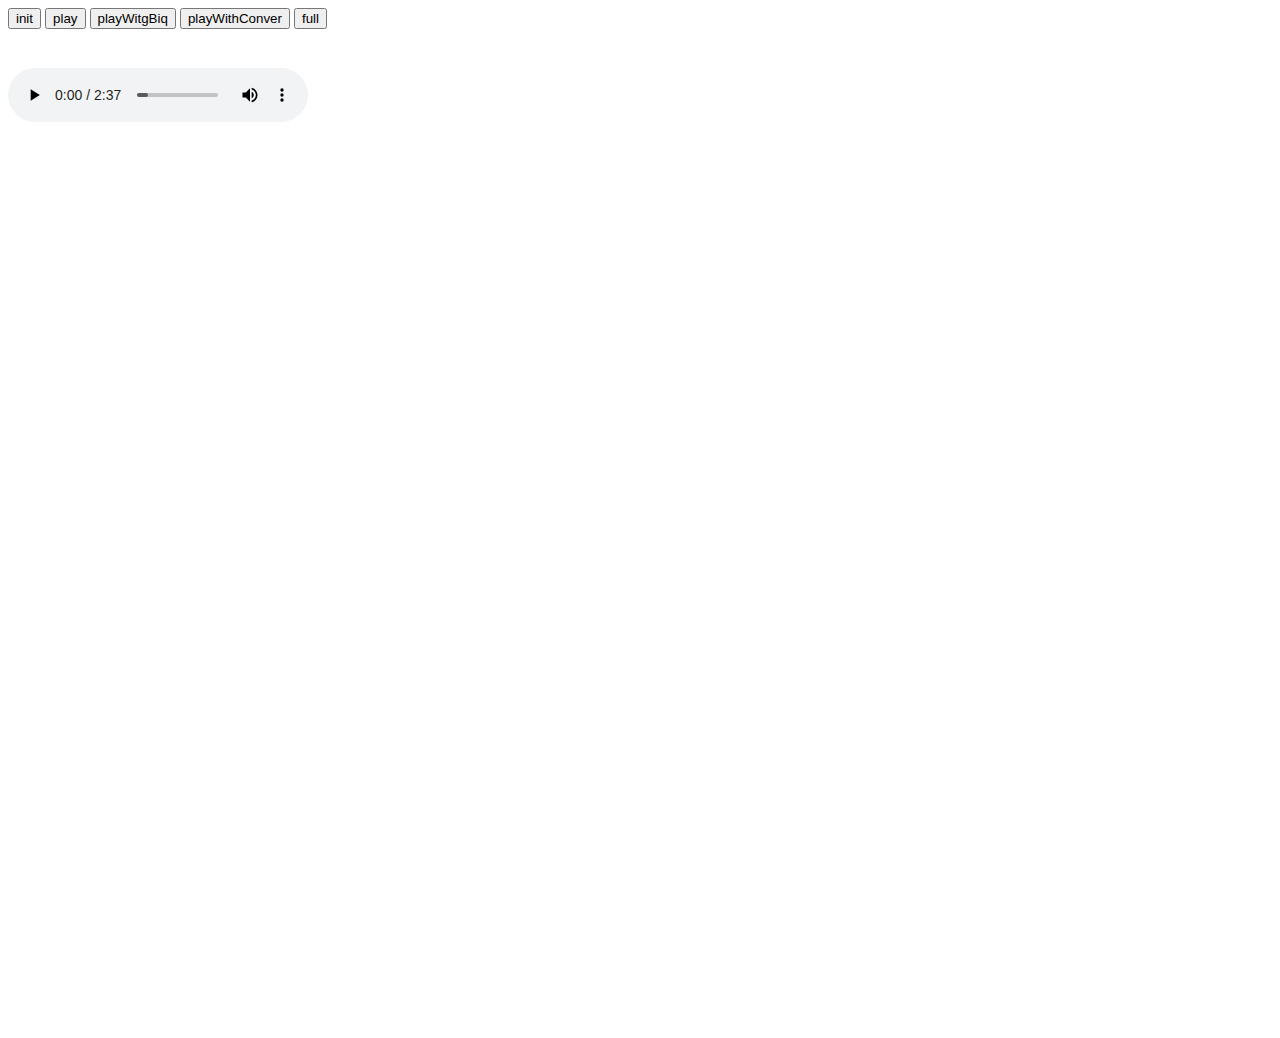
<file: index.html>
<!DOCTYPE html>
<html lang="en">
<head>
    <meta charset="UTF-8">
    <meta http-equiv="X-UA-Compatible" content="IE=edge">
    <meta name="viewport" content="width=device-width, initial-scale=1.0">
    <title>Document</title>
    <style>
        .action{
            width: 100%;
            height: 60px;
            display: flex;
            justify-items: center;
        }
    </style>
</head>
<body>
    <div class="action">
        <div>
            <button onclick="init()">init</button>
            <button onclick="playSong()">play</button>
            <button onclick="playWitgBiq()">playWitgBiq</button>
            <button onclick="playWithConver()">playWithConver</button>
            <button onclick="full()">full</button>
        </div>
    </div>
</body>
    <script>
        // 获取音频
        var source
        var audioSoure = document.createElement('audio')
        audioSoure.src = './demo1.mp3'
        audioSoure.controls = true
        document.body.appendChild(audioSoure)

        var audiuoCtx, grain,AnalyserNode1,arr1,AnalyserNode2,arr1,AnalyserNode3,arr3,destination,grain
        function init() {
            audiuoCtx = new AudioContext()
            // 创建源
            AnalyserNode1 = audiuoCtx.createAnalyser()
            arr1 = new Uint8Array(AnalyserNode1.frequencyBinCount)
            AnalyserNode2 = audiuoCtx.createAnalyser()
            arr2 = new Uint8Array(AnalyserNode2.frequencyBinCount)
            AnalyserNode3 = audiuoCtx.createAnalyser()
            arr3 = new Uint8Array(AnalyserNode3.frequencyBinCount)
            destination = audiuoCtx.destination
            grain = audiuoCtx.createGain();
            source = audiuoCtx.createMediaElementSource(audioSoure)
            render()
        }

        var flag = 0
        function clearnEffect() {
            if(flag === 0) {
                return 
            } else if(flag === 1) {
                source.disconnect(destination)
            } else {
                source.disconnect(grain)
            }
        }
        function playSong() {
            clearnEffect()
            flag = 1
            source.connect(AnalyserNode1)
            source.connect(destination)
        }
        function playWitgBiq() {
            clearnEffect()
            flag = 2
            source.connect(grain)
            bandBiquadFilters(audiuoCtx, source, destination)
        }
        function bandBiquadFilters(ctx, source, target) {
            const biquadFilters = []
            let out = source
            filters = []
            const arr = [60, 170, 310, 600, 1000, 3000, 6000, 12000, 14000, 16000]
            const JH = [6, 4, -5, 2, 3, 4, 4, 5, 5, 6]
            arr.forEach((el, i) => {
                const filter = ctx.createBiquadFilter()
                if (i === 0) {
                    filter.type = "lowshelf";
                } else if (i === arr.length - 1) {
                    filter.type = "highshelf";
                } else {
                    filter.type = "peaking";
                }
                filter.frequency.value = el;
                filter.gain.value = JH[i];
                filters.push(filter)
                biquadFilters.push(filter)
                if (i < 3) {
                    const gain = ctx.createGain()
                    gain.gain.value = 1.2
                    out.connect(filter)
                    filter.connect(gain)
                    out = gain
                } else {
                    out.connect(filter)
                    out = filter
                }
            })
            out.connect(AnalyserNode2)
            out.connect(target)
            //  返回过滤器
            return biquadFilters
        }

        function playWithConver() {
            convolver = audiuoCtx.createConvolver({channelCount: 2});
            var request = new XMLHttpRequest()
            request.open('GET', './ir.wav', true)
            request.setRequestHeader("Accept", "*/*") 
            request.responseType = 'arraybuffer'
            request.onload = function () {
                var audioData = request.response
                audiuoCtx.decodeAudioData(audioData, function (buffer) {
                    clearnEffect()
                    flag = 3
                    convolver.buffer = buffer
                    source.connect(grain)
                    grain.connect(convolver)
                    convolver.connect(destination)
                    convolver.connect(AnalyserNode3)
                },
                function (e) { "Error with decoding audio data" + e.err })
            }
            request.send()
        }

        function full() {
            convolver = audiuoCtx.createConvolver({channelCount: 2});
            var request = new XMLHttpRequest()
            request.open('GET', 'https://this1999.github.io/analysis/ir.wav', true)
            request.setRequestHeader("Accept", "*/*") 
            request.responseType = 'arraybuffer'
            request.onload = function () {
                var audioData = request.response
                audiuoCtx.decodeAudioData(audioData, function (buffer) {
                    convolver.buffer = buffer
                    source.connect(AnalyserNode1)
                    bandBiquadFilters(audiuoCtx, source, convolver)
                    var gainNode = audiuoCtx.createGain();
                    gainNode.gain.value = 2
                    convolver.connect(gainNode)
                    gainNode.connect(AnalyserNode3)
                    gainNode.connect(destination)
                },
                function (e) { "Error with decoding audio data" + e.err })
            }
            request.send()
        }
        var width, height, ctx, wsize
        function initCanvas() {
            // height = document.body.scrollHeight
            width = document.body.scrollWidth
            height = window.innerHeight
            var canvas = document.createElement('canvas')
            canvas.width = width
            canvas.height = height
            document.body.appendChild(canvas)
            ctx = canvas.getContext('2d')
        }
        initCanvas()
        function draw() {
            ctx.moveTo(0 , height - 200)
            ctx.save()
            ctx.fillStyle = '#0000ff'
            ctx.fillRect(10, 100, 30, 30)
            ctx.fill()
            ctx.fillText('未处理', 50, 120)
            arr1.map((el, index) => {
                ctx.fillStyle = '#0000ff'
                ctx.fillRect(index * wsize, height - 400 - el, wsize, 5)
			ctx.fill()
            })
            ctx.stroke()
            ctx.restore()
            ctx.save()
            ctx.fillStyle = '#00ff00'
            ctx.fillRect(10, 150, 30, 30)
            ctx.fill()
            ctx.fillText('均衡', 50, 170)
            ctx.moveTo(0 , height - 200)
            arr2.map((el, index) => {
                ctx.fillStyle = '#00ff00'
                ctx.fillRect(index * wsize, height - 400 - el, wsize, 5)
			ctx.fill()
            })
            ctx.stroke()
            ctx.restore()
            ctx.save()
            ctx.fillStyle = '#ff0000'
            ctx.fillRect(10, 200, 30, 30)
            ctx.fill()
            ctx.fillText('混响均衡', 50, 220)
            ctx.moveTo(0 , height - 200)
            arr3.map((el, index) => {
                ctx.fillStyle = '#ff0000'
                ctx.fillRect(index * wsize, height - 400 - el, wsize, 5)
			    ctx.fill()
            })
            ctx.stroke()
            ctx.restore()
            
        }
        function render() {
            AnalyserNode1.getByteFrequencyData ? AnalyserNode1.getByteFrequencyData(arr1) : ''
            AnalyserNode2.getByteFrequencyData ? AnalyserNode2.getByteFrequencyData(arr2) : ''
            AnalyserNode3.getByteFrequencyData ? AnalyserNode3.getByteFrequencyData(arr3) : ''
            wsize = width / arr1.length
            ctx.clearRect(0, 0, width, height);
            draw()
            requestAnimationFrame(render)
        }
        
    </script>
</html>
</file>
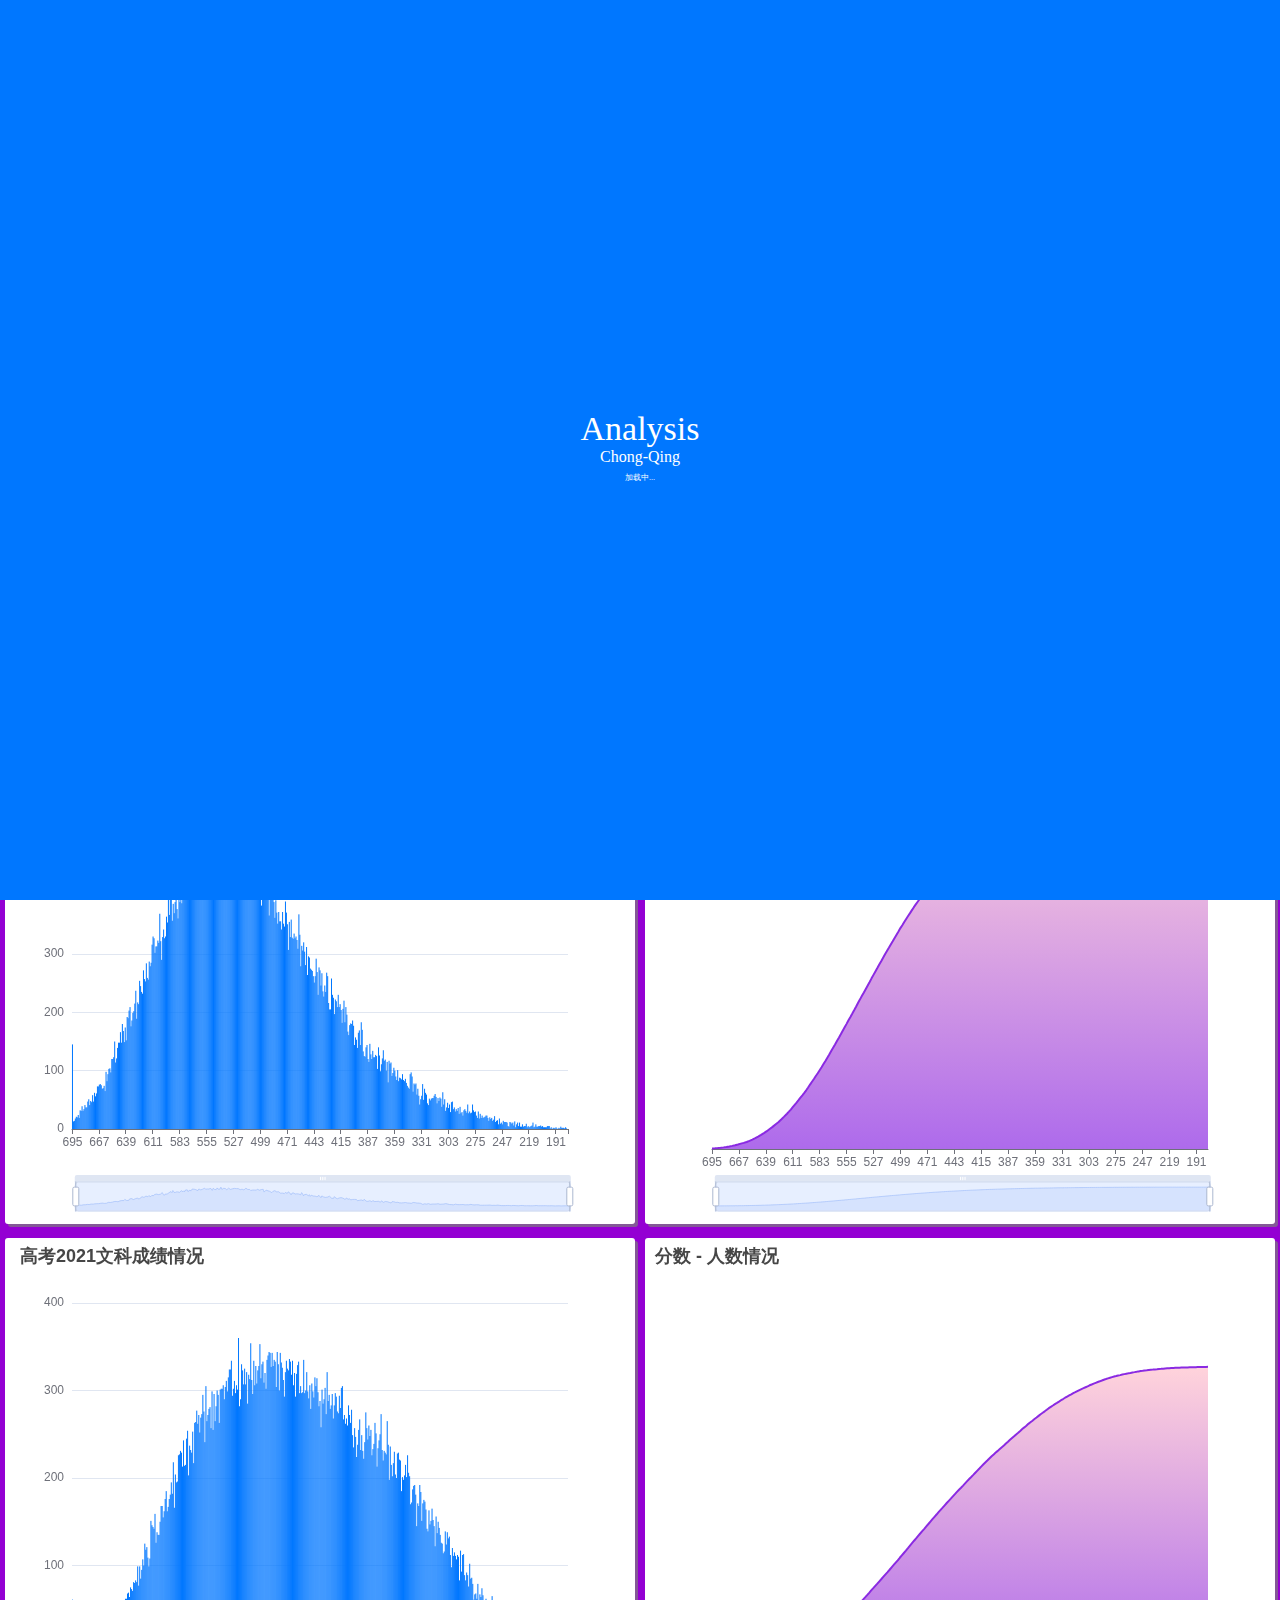
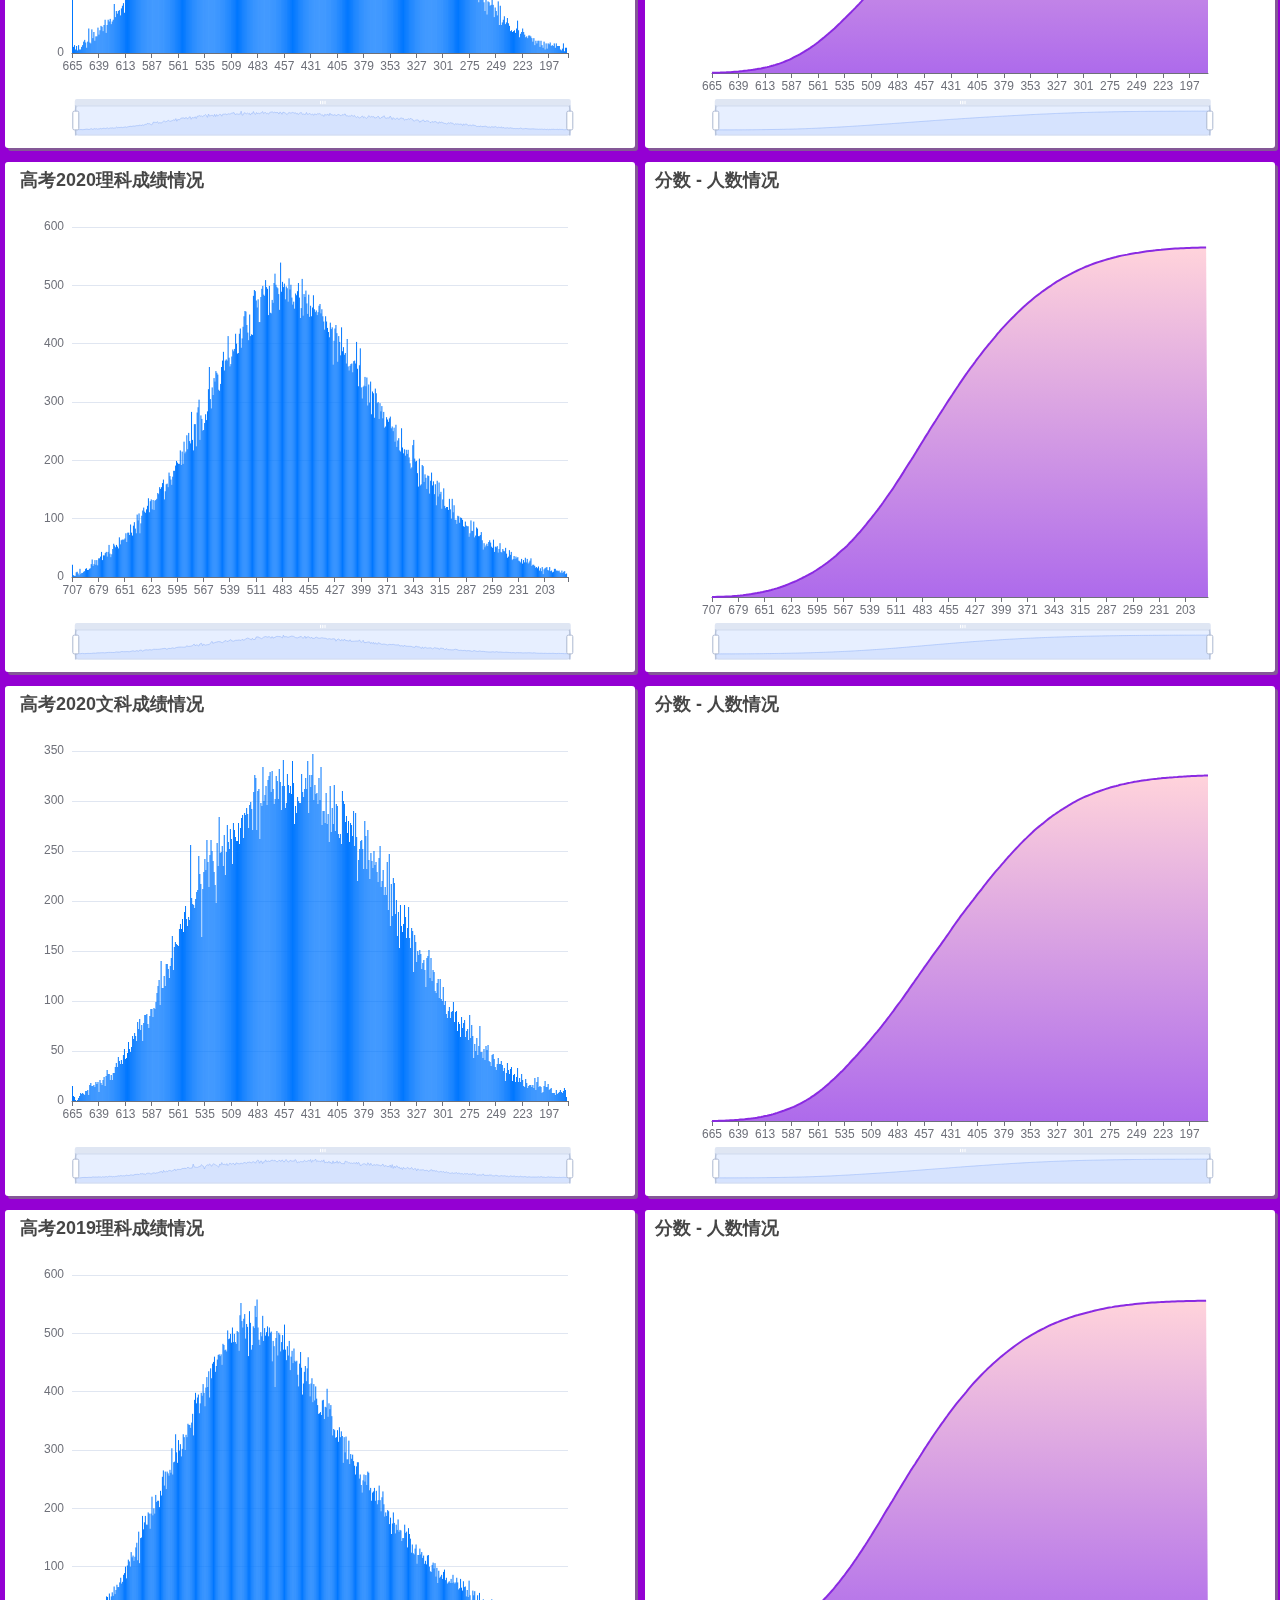
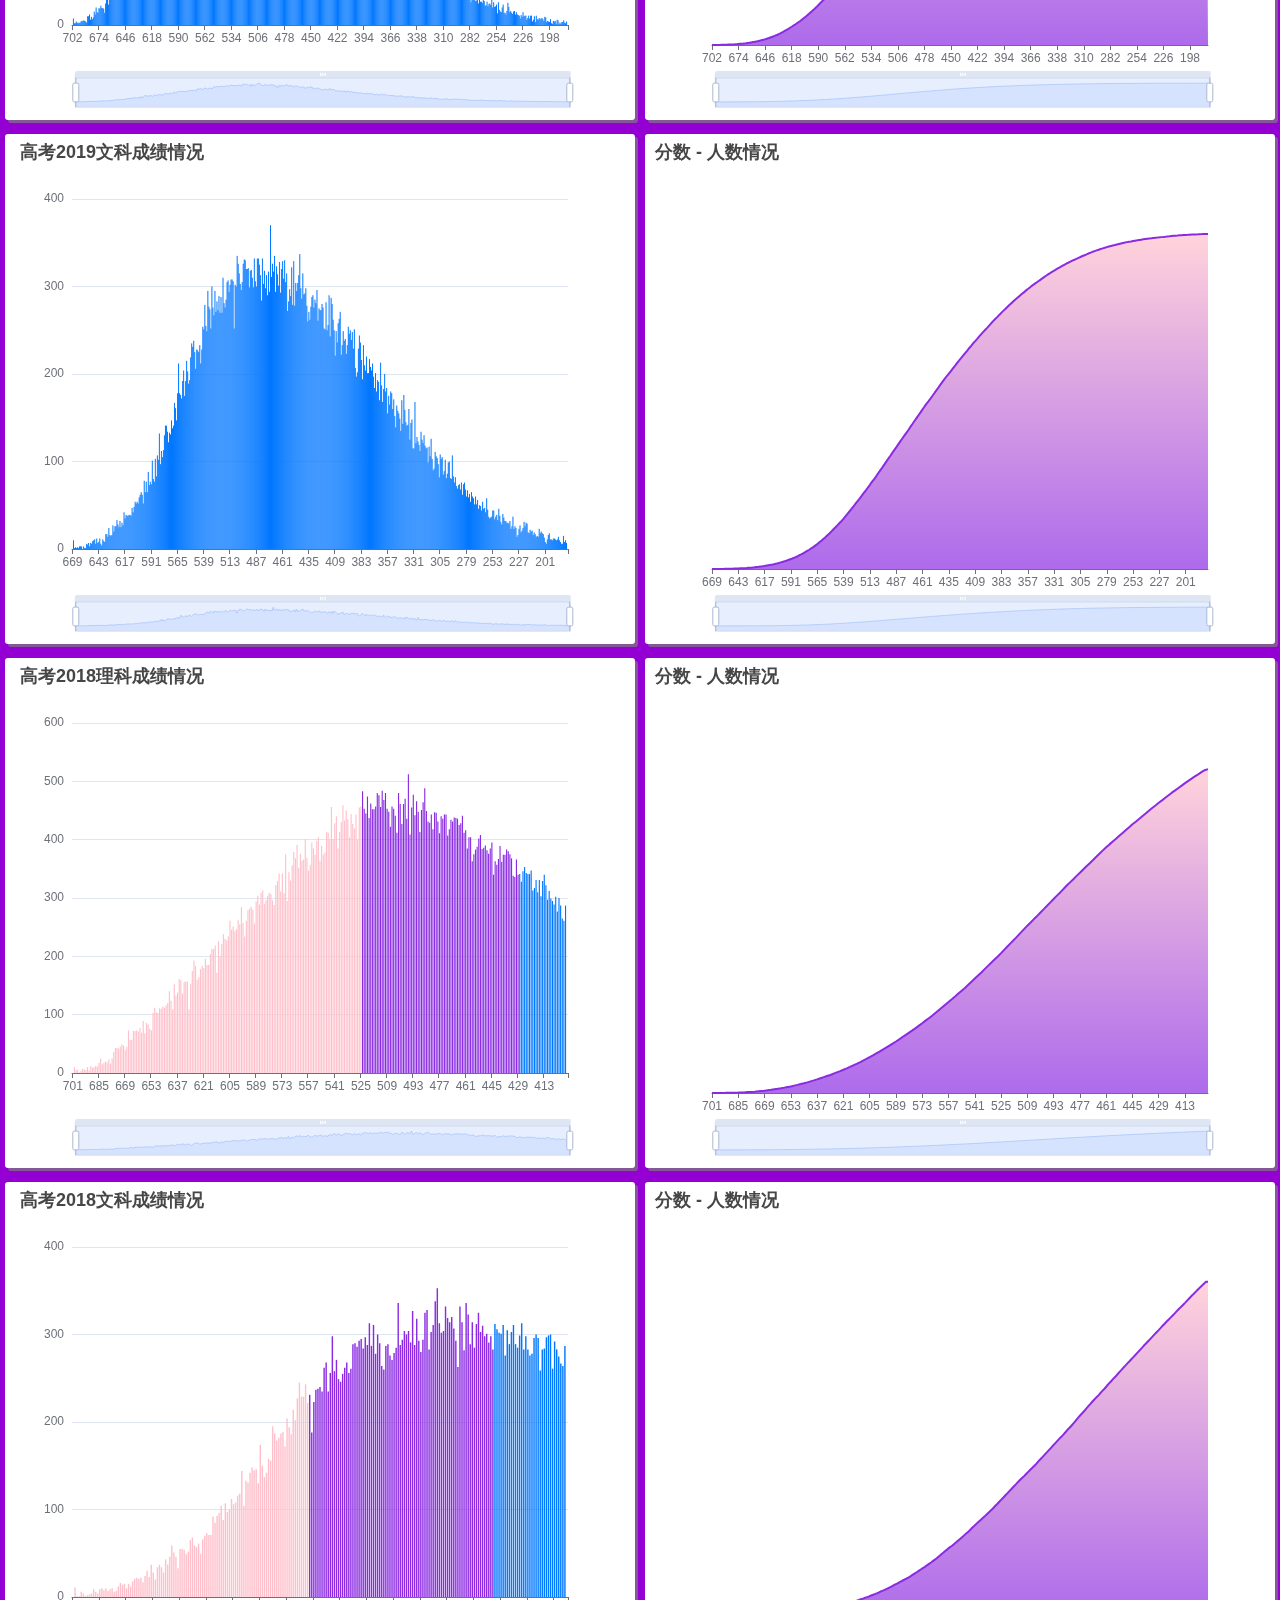
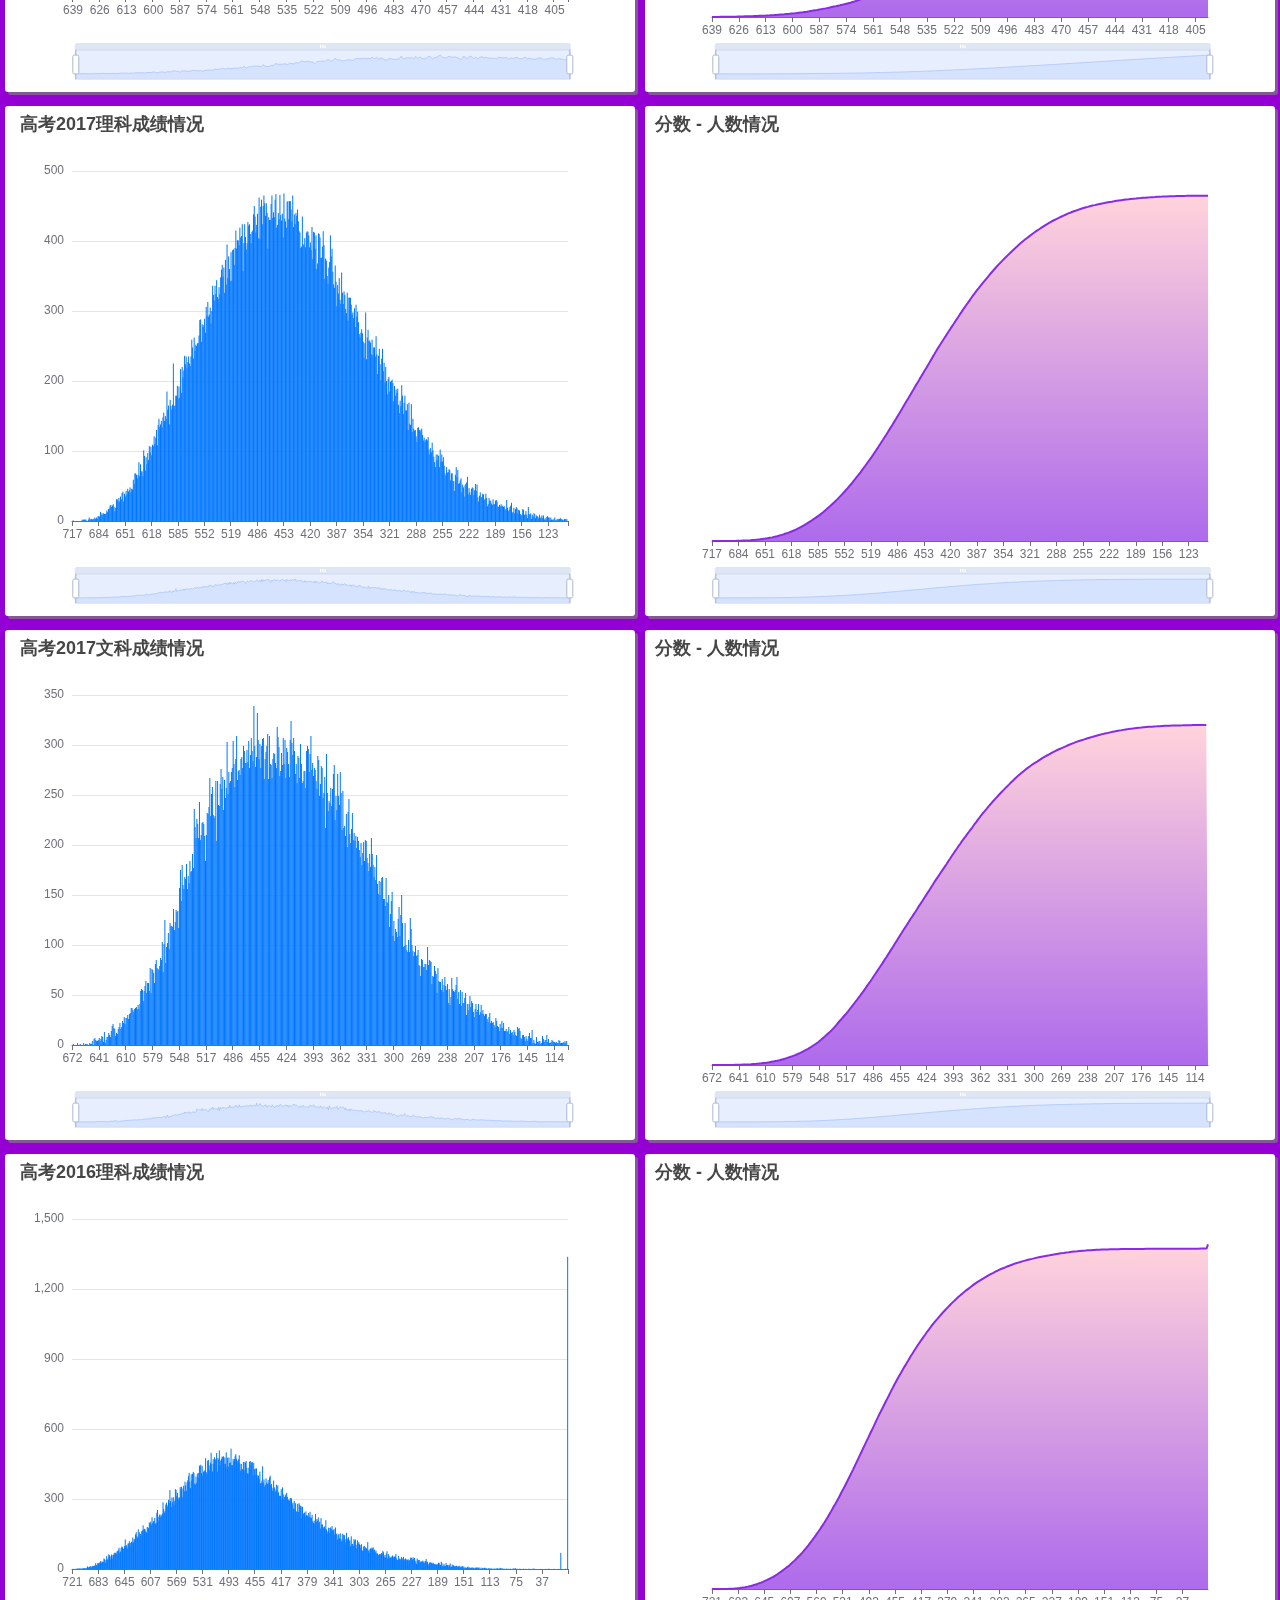
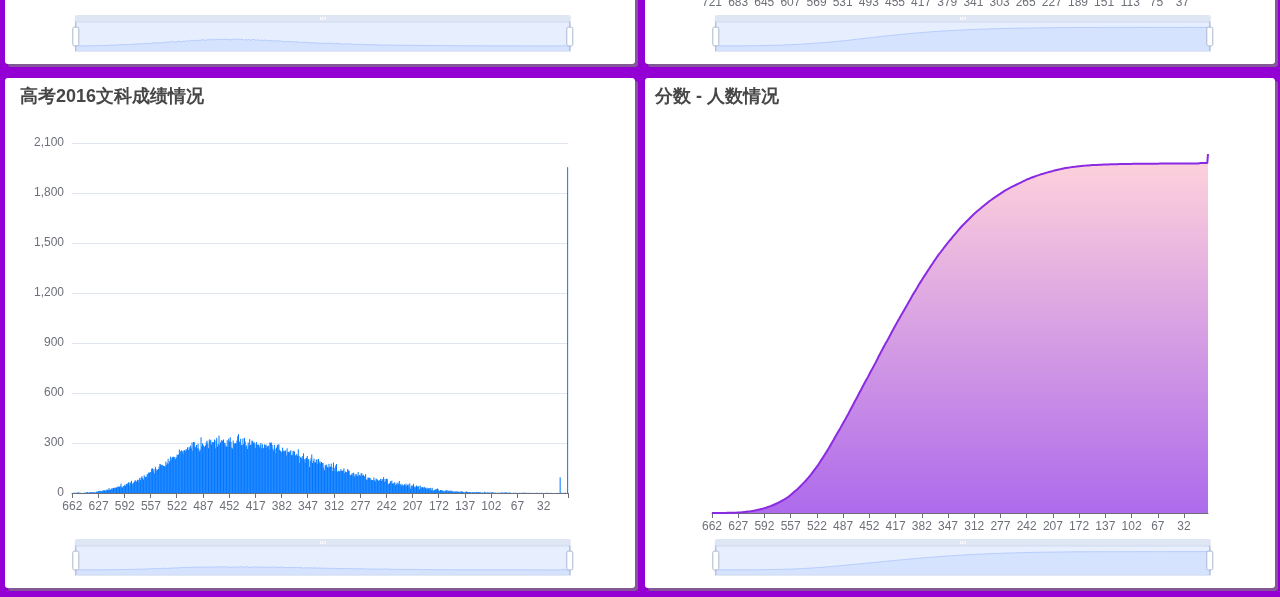
<file: 1.html>
<!DOCTYPE html>
<html lang="en">
<head>
    <meta charset="UTF-8">
    <meta name="viewport" content="width=device-width, initial-scale=1.0">
    <script src="./echart.js"></script>
    <script src="./data.js"></script>
    <link rel="stylesheet" href="./index.css">
    <link rel="icon" href="./icon.png" type="image/x-icon"/> 
    <title>Analysis</title>
</head>
<body>
    <div id="modal" class="modal">
        <div class="logo">
            <span class="logo-span">Analysis</span>
            <br>
            <span class="logo-span" style="font-size: 16px;">Chong-Qing</span>
            <br>
            <span class="logo-span" style="font-size: 8px;">加载中...</span>
        </div>
    </div>
    <div>
        <h4 class="tie">
            数据来源:"中国教育在线",地点:重庆市.此处只做分析,结果仅供参考! （2018数据不全，参考价值较低）
        </h4>
    </div>
    <div class="outer">
        <div class="main" id="main">
            <div class="test">
                <input type="number" min="0" max="750" id="score" placeholder="输入分数"/>
                <select id="year">
                    <option value ="2021">2021</option>
                    <option value ="2020">2020</option>
                    <option value ="2019">2019</option>
                    <option value ="2018">2018</option>
                    <option value ="2017">2017</option>
                    <option value ="2016">2016</option>
                </select>
                <select id="subject">
                    <option value ="l">理科</option>
                    <option value ="w">文科</option>
                </select>
                <button onclick="search()">获取评估</button>
                <div id="msg"></div>
            </div>
            <div class="test">
                <p>填写以下内容预估高校最低分（结果仅供参考）</p>
                <input class="yearInput" type="number" id="Y2020" placeholder="2020最低分"/>
                <input class="yearInput" type="number" id="Y2019" placeholder="2019最低分"/>
                <input class="yearInput" type="number" id="Y2018" placeholder="2018最低分"/>
                <select id="subjectOne">
                    <option value ="lk">理科</option>
                    <option value ="wk">文科</option>
                </select>
                <button onclick="getSubScorc()">获取评估</button>
                <div id="subMsg">

                </div>
            </div>
            <div>
                <div class="chart-container" style="margin-right: 0;" id="qs"></div>
                <div class="chart-container" id="qss"></div>
            </div>
            <div class="main" id="maindiv">

            </div>
        </div>
    </div>
</body>
<script>
    var modal = document.getElementById('modal')
    // 两秒后卸载载入动画
    setTimeout(() => {
        document.body.removeChild(modal)
    }, 5000)

    var mainDiv = document.getElementById('maindiv')

    const order = ['gk2021lk', 'gk2021wk', 'gk2020lk', 'gk2020wk', 'gk2019lk', 'gk2019wk', 'gk2018lk', 'gk2018wk', 'gk2017lk', 'gk2017wk', 'gk2016lk', 'gk2016wk',]
    function initQS() {
        const yearList = [ 2021, 2019, 2018, 2017, 2016]
        const option = {
            title: {
                text: '本科线上占比走势(2018数据缺失不全)',
                left: 5
            },
            tooltip: {
                trigger: 'axis'
            },
            xAxis: {
                type: 'category',
                data: yearList
            },
            legend: {
                data: ['理科(物理)', '文科(历史)']
            },
            yAxis: {
                type: 'value'
            },
            series: [
                {
                data: [],
                type: 'line',
                smooth: true
                },
                {
                data: [],
                type: 'line',
                smooth: true
                }
            ]
        }
        yearList.map(el => {
            for (const key in data) {
                if (key.includes(el)) {
                    if(key.includes('lk')) {
                        option.series[0].data.push(data[key].proportion)
                    } else {
                        option.series[1].data.push(data[key].proportion)
                    }
                }
            }
        })
        const QS = document.getElementById('qs')
        const qse = echarts.init(QS)
        option && qse.setOption(option)
    }
    initQS()

    function initQSS() {
        const yearList = [ 2021, 2019, 2018, 2017, 2016]
        const option = {
            tooltip: {
                trigger: 'axis'
            },
            title: {
                text: '本科线上人数',
                left: 5
            },
            xAxis: {
                type: 'category',
                data: yearList
            },
            legend: {
                right: 5,
                data: ['理科(物理)', '文科(历史)']
            },
            yAxis: {
                type: 'value',
                show: false
            },
            series: [
                {
                    name: '理科(物理)',
                    data: [],
                    type: 'line',
                    smooth: true
                },
                {
                    name: '文科(历史)',
                    data: [],
                    type: 'line',
                    smooth: true
                }
            ]
        }
        yearList.map(el => {
            for (const key in data) {
                if (key.includes(el)) {
                    if(key.includes('lk')) {
                        option.series[0].data.push(data[key].theBatchTowPeopleSun)
                    } else {
                        option.series[1].data.push(data[key].theBatchTowPeopleSun)
                    }
                }
            }
        })
        const QSS = document.getElementById('qss')
        const qsse = echarts.init(QSS)
        option && qsse.setOption(option)
    }
    initQSS()
    const option = {
        title: {
            text: '',
            left: 5
        },
        // toolbox: {
        //     feature: {
        //         dataZoom: {
        //             yAxisIndex: false
        //         },
        //         saveAsImage: {
        //             pixelRatio: 2
        //         }
        //     }
        // },
        tooltip: {
            trigger: 'axis',
            axisPointer: {
                type: 'shadow'
            }
        },
        grid: {
            bottom: 90
        },
        dataZoom: [{
            type: 'inside'
        }, {
            type: 'slider'
        }],
        xAxis: {
            data: [],
            silent: false,
            splitLine: {
                show: false
            },
            splitArea: {
                show: false
            }
        },
        yAxis: {
            splitArea: {
                show: false
            }
        },
        series: [{
            type: 'bar',
            data: [],
            large: true,
            itemStyle: {
                color: '#0077ff'
            }
        }],
    }

    const option1 = {
        tooltip: {
            trigger: 'axis',
            formatter: '{b}分以上人数: {c}'
        },
        title: {
            left: 'left',
            text: '',
        },
        // toolbox: {
        //     feature: {
        //         dataZoom: {
        //             yAxisIndex: 'none'
        //         },
        //         restore: {},
        //         saveAsImage: {}
        //     }
        // },
        xAxis: {
            type: 'category',
            boundaryGap: false,
            data: []
        },
        yAxis: {
            show: false,
            type: 'value',
        },
        dataZoom: [{
            type: 'inside'
        }, {
            type: 'slider'
        }],
        series: [
            {
                name: '走向',
                type: 'line',
                symbol: 'none',
                sampling: 'lttb',
                itemStyle: {
                    color: 'rgb(138, 42, 226)'
                },
                areaStyle: {
                    color: new echarts.graphic.LinearGradient(0, 0, 0, 1, [{
                        offset: 0,
                        color: 'rgb(255, 192, 203)'
                    }, {
                        offset: 1,
                        color: 'rgb(138, 42, 226)'
                    }])
                },
                data: []
            }
        ]
    };
    function init() {
        var chartList = []
        var chartList1 = []
        order.map((el, index) => {
        const container = document.createElement('div')
        container.className = 'chart-container'
        const container1 = document.createElement('div')
        container1.className = 'chart-container'
        mainDiv.appendChild(container)
        mainDiv.appendChild(container1)
        const eChart = echarts.init(container)

        const option = initOption(data[el], el)
        const eChart1 = echarts.init(container1)

        const option1 = initOption1(data[el], el)

        option && eChart.setOption(option)
        option1 && eChart1.setOption(option1)
        })
    }

    function initOption(data, el) {
        const opt = JSON.parse(JSON.stringify(option))
        opt.title.text = name[el] + '成绩情况'
        opt.xAxis.data = data.list.map(el => el.score[0])
        opt.series[0].data = data.list.map(el => {
            if (data.theBatchOne && el.rank > data.theBatchOne) {
                return  {
                    value: el.num,
                    itemStyle: {
                        color: '#FFC0CB'
                    }
                }
            } else if (el.rank > data.theBatchTow) {
                return  {
                    value: el.num,
                    itemStyle: {
                        color: '#8A2BE2'
                    }
                }
            } else {
                return el.num
            }
        })
        return opt
    }
    function initOption1(data, el) {
        const opt = JSON.parse(JSON.stringify(option1))
        opt.title.text = '分数 - 人数情况'
        opt.xAxis.data = data.list.map(el => el.score[0])
        opt.series[0].data = data.list.map(el => el.total)
        return opt
    }

    init()

    function search() {
        const score = document.getElementById('score').value
        const year = Number(document.getElementById('year').value)
        const subject = document.getElementById('subject').value
        const msgdiv = document.getElementById('msg')
        msgdiv.innerHTML = ''
        console.log(score, year, subject)
        if (score > 0 && score <= 750 && year >= 2016 && year <= 2021 && subject) {
            const params = {
                score: Number(score),
                year,
                key: `gk${year}${subject === 'l' ? 'lk' : 'wk'}`,
                subject: subject === 'l' ? 'lk' : 'wk',
                subjectName: subject === 'l' ? '理科' : '文科'
            }
            const dataT = getThisYearInfo(params)
            if (dataT) {
                const pel = document.createElement('p')
                pel.innerText = `${params.year + params.subjectName}: 你的分数：${score} ,此分数段共有${dataT.num}人, 今年该科总人数${dataT.sun}人，本科分数线：${dataT.theBatchTow}，一本分数线: ${dataT.theBatchOne ? dataT.theBatchOne : '无'}. 到达本科线的比例为${dataT.proportion}。
                你的全市排名为：前${dataT.total}名，在全市比例为:${(dataT.total / dataT.sun).toFixed(4)}`
                params.selfProportion = Number((dataT.total / dataT.sun).toFixed(4))
                msgdiv.appendChild(pel)
            }
            const dataO = getOtherYearInfo(params)

            dataO.map(el => {
                msgdiv.appendChild(el.el)
            })
        }
    }

    function getThisYearInfo(params) {
        const thisYeardata = data[params.key].list.filter(el => {
            if(el.score.length === 1) {
                if (params.score === el.score[0]) {
                    return true
                } else {
                    return false
                }
            } else {
                if (params.score <= el.score[1] &&params.score >= el.score[0]) {
                    return true
                } else {
                    return false
                }
            }
        })
        if (thisYeardata.length) {
            thisYeardata[0].sun =  data[params.key].sun
            thisYeardata[0].specialBatch =  data[params.key].specialBatch
            thisYeardata[0].specialty =  data[params.key].specialty
            thisYeardata[0].theBatchTow =  data[params.key].theBatchTow
            thisYeardata[0].theBatchTowPeopleSun =  data[params.key].theBatchTowPeopleSun
            thisYeardata[0].proportion = data[params.key].proportion
            return thisYeardata[0]
        } else {
            return null
        }
    }
    function getOtherYearInfo(params) {
        const keyList = order.filter(el => {
            if (el.includes(params.subject) && !el.includes(params.year)) {
                return true
            } else {
                return false
            }
        })
        const ele = keyList.map(el => {
            const temp = data[el]
            const PP = Number(temp.sun) * params.selfProportion

            const res = getPPnum(temp, PP)

            const H = el + ''
            const header = H.replace('gk', '高考').replace('lk', '理科').replace('wk', '文科')
            const pel = document.createElement('p')
            pel.innerText = `${header} 总人数为：${temp.sun}, 本科线：${temp.theBatchTow}, 全市本科比例为：${temp.proportion}, 一本分数线：${temp.theBatchOne? temp.theBatchOne : '无'}。
            你的成绩约相当于这年的成绩${res.score}分, 排名：约前${res.total}名。`
            return {
                info: res,
                el: pel
            }
        })
        return ele
    }
    function getPPnum(temp, pp) {
        let res = {}
        const list = temp.list
        for (let i = 0; i < list.length; i++) {
            const el = list[i]
            if (pp < el.total) {
                if (i === 0) {
                    res = el
                } else {
                    res = list[i - 1]
                }
                break
            }
        }
        return res
    }
    var subMsg = document.getElementById('subMsg')
    function getSubScorc() {
        subMsg.innerHTML = ''
        const y2020 = document.getElementById('Y2020').value
        const y2019 = document.getElementById('Y2019').value
        const y2018 = document.getElementById('Y2018').value
        const subject = document.getElementById('subjectOne').value
        if (y2020 && y2019 && y2018 && subject) {
            const arr = [y2020, y2019, y2018]
            const ya = [2020, 2019, 2018]
            const res = arr.map((el, index) => {
                return initSubmsg(el, subject, ya[index])
            })
            const rs = res.map((el, index) => {
                return getThissub(el, ya[index], subject)
            })
            rs.map(el => {
                subMsg.appendChild(el.el)
            })
        }
    }

    function initSubmsg(v, s, y) {
        v = Number(v)
        const temp = data[`gk${y}${s}`]
        if (temp) {
            const res = temp.list.filter(el => {
                if(el.score.length > 1) {
                    if (el.score[0]<= v && el.score[1] >= v) {
                        return true
                    } else {
                        return false
                    }
                } else {
                    if (el.score[0] === v) {
                        return true
                    } else {
                        return false
                    }
                }
            })
            if (res.length) {
                const p = Number((res[0].total / temp.sun).toFixed(4))
                return p
            } else {
                return 0
            }

        }
    }

    function getThissub(p, year, subject) {
        const temp = data[`gk2021${subject}`]
        if (temp) {
            const pp = temp.sun * p
            const list = temp.list
            let res = null
            for (let i = 0; i < list.length; i++) {
                if (pp < list[i].total) {
                    if (i == 0) {
                        res = list[i]
                    } else {
                        res = list[i - 1]
                    }
                    break
                }
            }
            const pel = document.createElement('p')
            pel.innerText = `${year}: 该校该科最低分在全市的占比为${p}.预计今年最低分值为：${res.rank}起。（特殊分段参考价值低）`
            return {
                p,
                el: pel
            }
        }
    }
</script>
</html>
</file>
<file: index.css>
* {
    padding: 0;
    margin: 0;
}
body{
    background: DarkViolet;
}
.modal{
    height: 100vh;
    width: 100%;
    background: #0077ff;
    position: fixed;
    top: 0;
    left: 0;
    z-index: 100000;
}
.logo{
    width: 100%;
    height: 80px;
    text-align: center;
    margin: auto;
    position: absolute;
    top: calc(50% - 40px);
    animation-name: loganimation;
    animation-duration: 5s;
    animation-iteration-count: infinite;
}
@keyframes loganimation {
    0%   {transform: rotate(0deg);}
    20%  {transform: rotate(-20deg);}
    40%  {transform: rotate(20deg);}
    60%  {transform: rotate(-30deg);}
    80%  {transform: rotate(30deg);}
    100% {transform: rotate(0deg);}
}
  
.logo-span{
    text-align: center;
    font-family: Broadway;
    font-size: 34px;
    color: #fff;
}
/* 动画代码 */

.tie{
    text-align: center;
    padding: 10px;
    background: #f5f5f5;
}
p{
    padding: 10px 6px;
}
.main{
    width: 100%;
}
.maindiv{
    width: 100%;
}
@media screen and (max-width: 768px) {
    .chart-container{
        /* flex-basis: 40%;
        flex-grow: 1; */
        display: inline-block;
        width: calc(100% - 20px);
        padding: 5px;
        height: 500px;
        margin: 5px;
        border-radius: 3px;
        background: #fff;
        box-shadow: 3px 3px rgba(125,125,125,0.7);

    }
}
@media screen and (min-width: 768px) {
    .chart-container{
        /* flex-basis: 40%;
        flex-grow: 1; */
        display: inline-block;
        width: calc(50% - 20px);
        padding: 5px;
        height: 500px;
        margin: 5px;
        border-radius: 3px;
        background: #fff;
        box-shadow: 3px 3px rgba(125,125,125,0.7);

    }
}

.test{
    background: #fff;
    padding: 5px;
    margin: 5px;
    border-radius: 2px;
    box-shadow: 3px 3px rgba(125,125,125,0.7);
}
#msg{
    padding: 5px;
    background: #f5f5f5;
    border-radius: 3px;
}
#subMsg{
    padding: 5px;
    background: #f5f5f5;
    border-radius: 3px;
}
button{
    background: #0077ff;
    border: none;
    color: #fff;
    padding: 1px 5px;
    border-radius: 2px;
    margin: 2px;
}

#score{
    min-width: 100px;
    margin: 2px;
}
#year{
    max-width: 100px;
    margin: 2px;
}
#subject{
    max-width: 100px;
    margin: 2px;
}

.yearInput{
    min-width: 100px;
    margin: 2px;
}

#subjectOne{
    max-width: 100px;
    margin: 2px;
}
</file>
